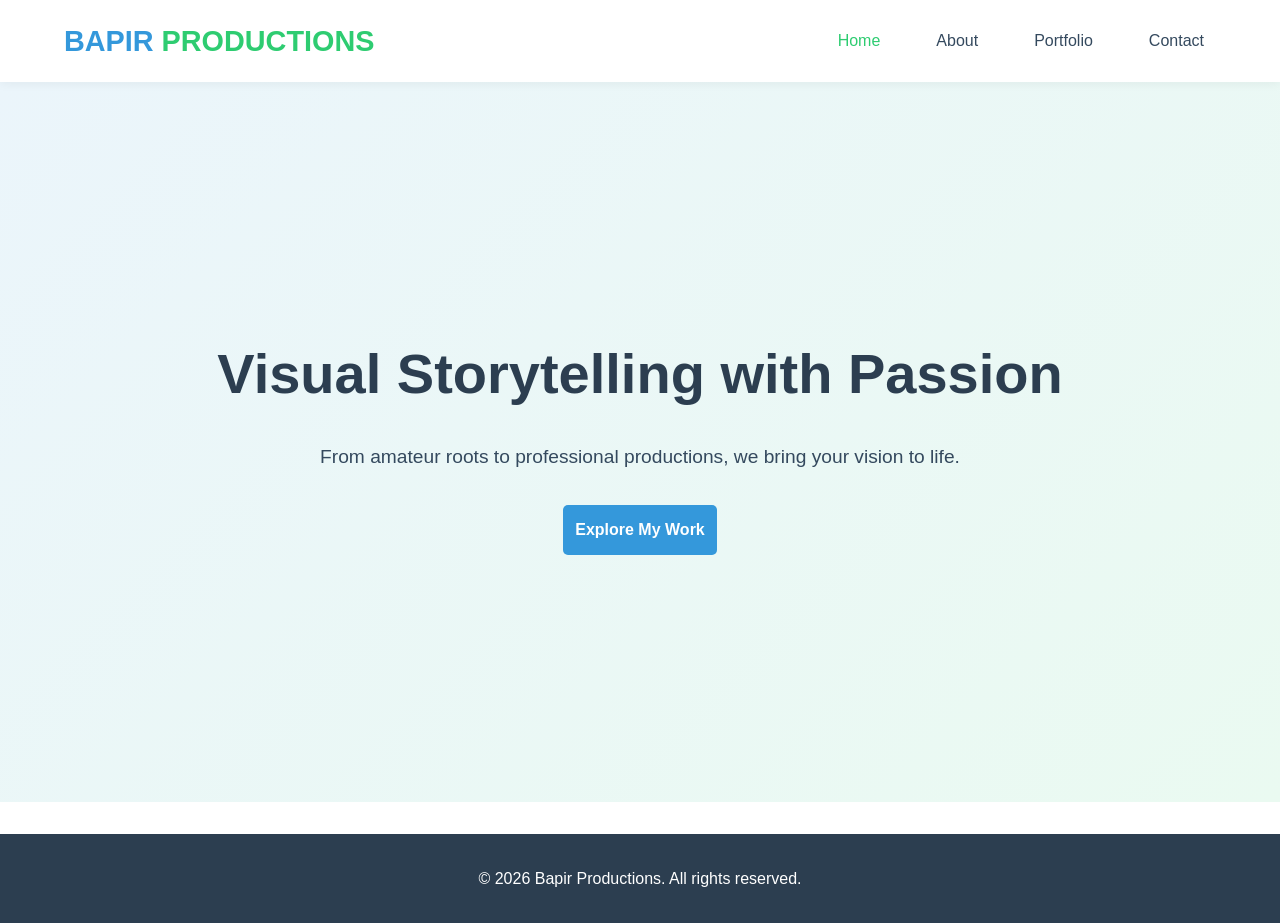
<file: index.html>
<!DOCTYPE html>
<html lang="en">
<head>
    <meta charset="UTF-8">
    <meta name="viewport" content="width=device-width, initial-scale=1.0">
    <title>Bapir Productions</title>
    <link rel="stylesheet" href="style.css">
</head>
<body>
    <header>
        <nav>
            <div class="logo">
    <a href="index.html">Bapir <span>Productions</span></a>
</div>
            <ul>
                <li><a href="index.html" class="active">Home</a></li>
                <li><a href="about.html">About</a></li>
                <li><a href="portfolio.html">Portfolio</a></li>
                <li><a href="contact.html">Contact</a></li>
            </ul>
        </nav>
    </header>

    <section class="hero">
        <div class="hero-content">
            <h1>Visual Storytelling with Passion</h1>
            <p>From amateur roots to professional productions, we bring your vision to life.</p>
            <a href="portfolio.html" class="btn">Explore My Work</a>
        </div>
    </section>

    <footer>
        <p>&copy; 2026 Bapir Productions. All rights reserved.</p>
    </footer>
</body>
</html>
</file>
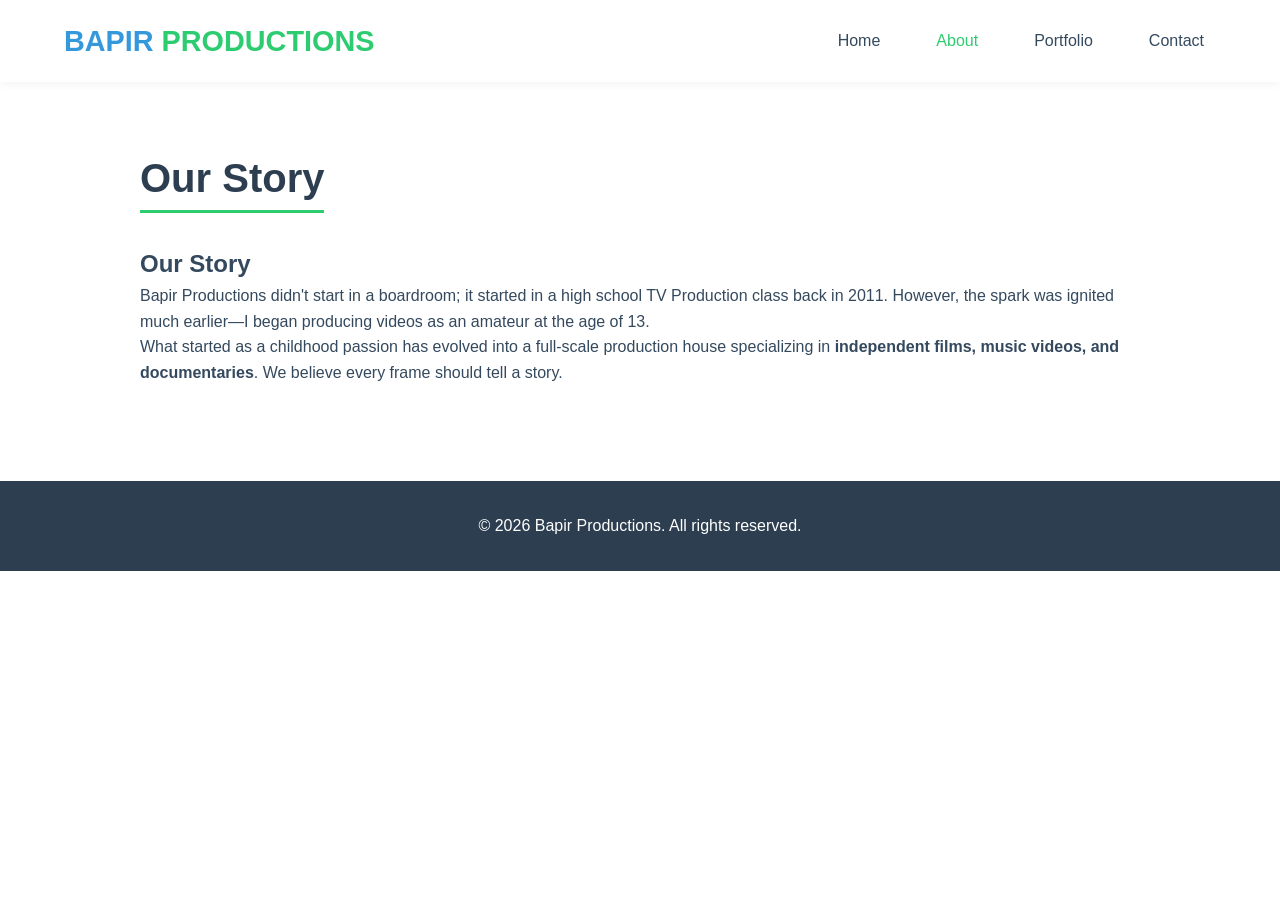
<file: about.html>
<!DOCTYPE html>
<html lang="en">
<head>
    <meta charset="UTF-8">
    <meta name="viewport" content="width=device-width, initial-scale=1.0">
    <title>About | Bapir Productions</title>
    <link rel="stylesheet" href="style.css">
</head>
<body>
    <header>
        <nav>
            <div class="logo">
    <a href="index.html">Bapir <span>Productions</span></a>
</div>
            <ul>
                <li><a href="index.html">Home</a></li>
                <li><a href="about.html" class="active">About</a></li>
                <li><a href="portfolio.html">Portfolio</a></li>
                <li><a href="contact.html">Contact</a></li>
            </ul>
        </nav>
    </header>

    <section class="content-page">
        <div class="container">
            <h1>Our Story</h1>
            <div class="about-flex">
                <div class="about-text">
                    <h2>Our Story</h2>
            <p>Bapir Productions didn't start in a boardroom; it started in a high school TV Production class back in 2011. However, the spark was ignited much earlier—I began producing videos as an amateur at the age of 13.</p>
            <p>What started as a childhood passion has evolved into a full-scale production house specializing in <strong>independent films, music videos, and documentaries</strong>. We believe every frame should tell a story.</p>
                </div>
            </div>
        </div>
    </section>

    <footer>
        <p>&copy; 2026 Bapir Productions. All rights reserved.</p>
    </footer>
</body>
</html>
</file>
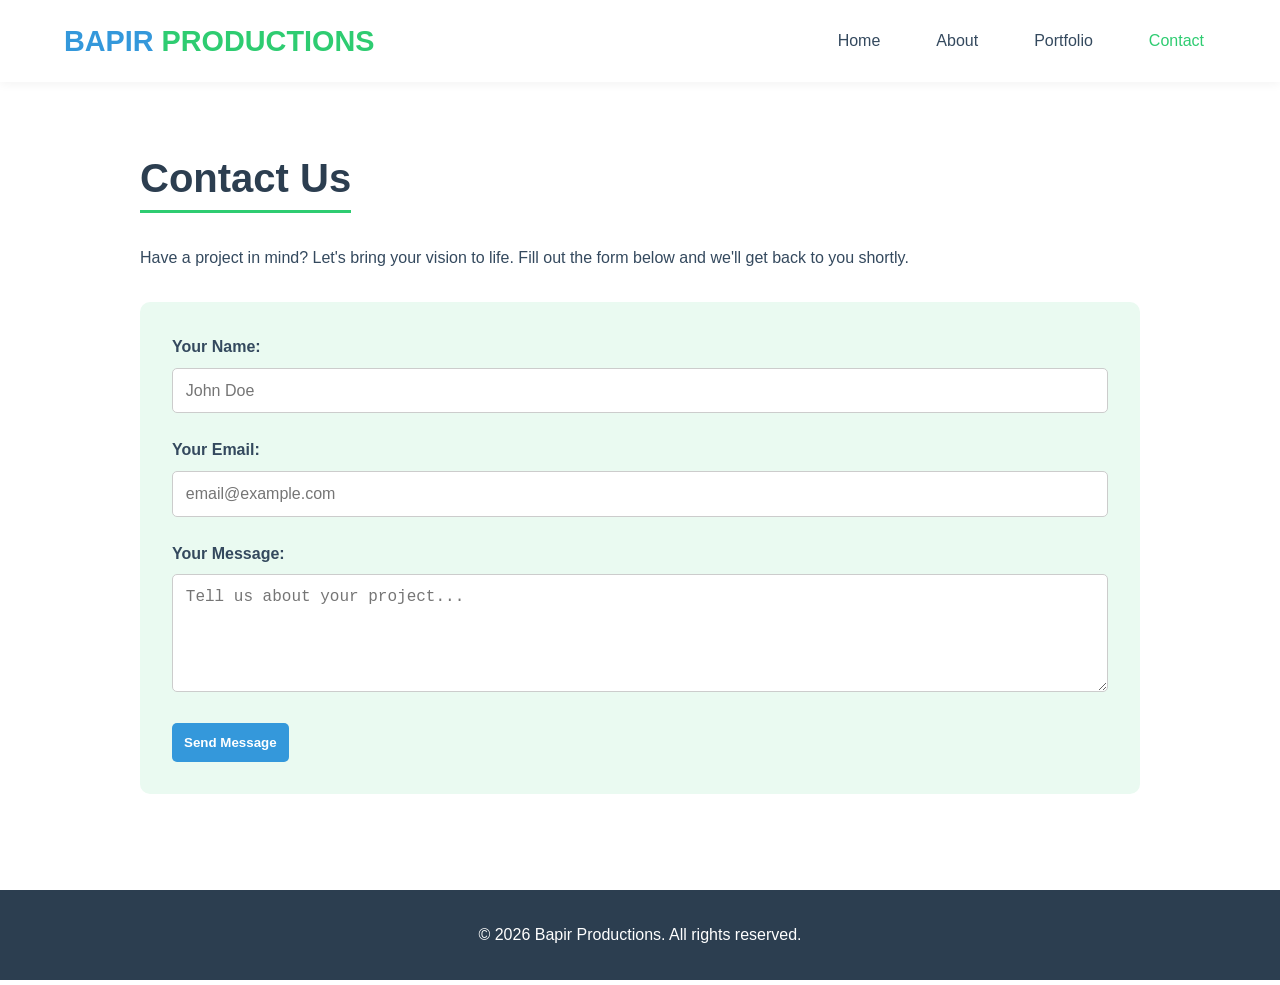
<file: contact.html>
<!DOCTYPE html>
<html lang="en">
<head>
    <meta charset="UTF-8">
    <meta name="viewport" content="width=device-width, initial-scale=1.0">
    <title>Contact | Bapir Productions</title>
    <link rel="stylesheet" href="style.css">
</head>
<body>
    <header>
        <nav>
            <div class="logo">
    <a href="index.html">Bapir <span>Productions</span></a>
</div>
            <ul>
                <li><a href="index.html">Home</a></li>
                <li><a href="about.html">About</a></li>
                <li><a href="portfolio.html">Portfolio</a></li>
                <li><a href="contact.html" class="active">Contact</a></li>
            </ul>
        </nav>
    </header>

    <section class="content-page">
        <div class="container">
            <h1>Contact Us</h1>
            <p>Have a project in mind? Let's bring your vision to life. Fill out the form below and we'll get back to you shortly.</p>
            
            <div class="contact-form">
                <form id="contactForm" action="https://formspree.io/f/mykleojk" method="POST">
                    <div class="form-group">
                        <label for="name">Your Name:</label>
                        <input type="text" name="name" id="name" placeholder="John Doe" required>
                    </div>

                    <div class="form-group">
                        <label for="email">Your Email:</label>
                        <input type="email" name="email" id="email" placeholder="email@example.com" required>
                    </div>

                    <div class="form-group">
                        <label for="message">Your Message:</label>
                        <textarea name="message" id="message" rows="5" placeholder="Tell us about your project..." required></textarea>
                    </div>

                    <button type="submit" class="btn" data-fs-submit-btn>Send Message</button>
                    
                    <div id="formStatus"></div>
                </form>
            </div>
        </div>
    </section>

    <footer>
        <p>&copy; 2026 Bapir Productions. All rights reserved.</p>
    </footer>

    <script src="script.js"></script>
</body>
</html>
</file>
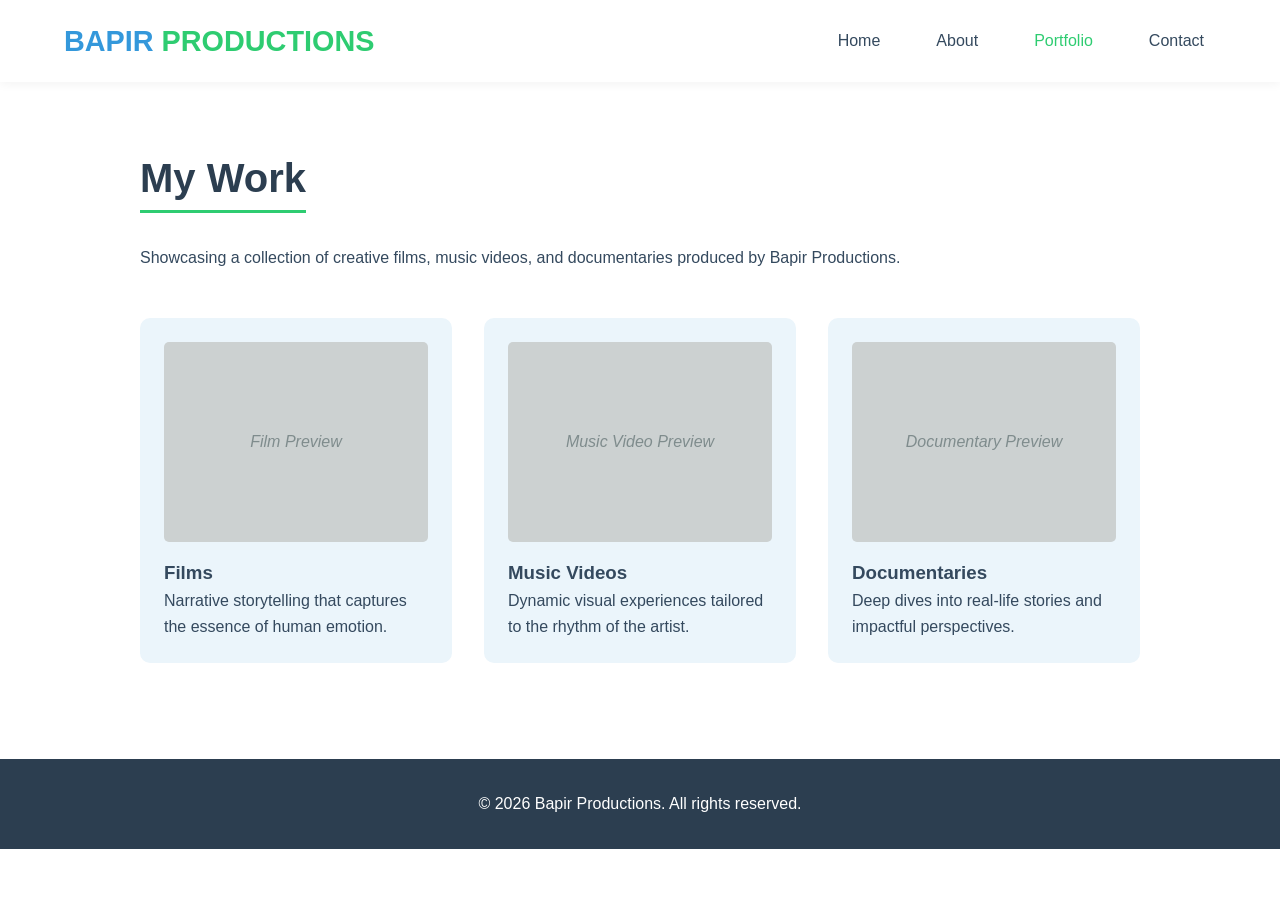
<file: portfolio.html>
<!DOCTYPE html>
<html lang="en">
<head>
    <meta charset="UTF-8">
    <meta name="viewport" content="width=device-width, initial-scale=1.0">
    <title>Portfolio | Bapir Productions</title>
    <link rel="stylesheet" href="style.css">
</head>
<body>
    <header>
        <nav>
            <div class="logo">
    <a href="index.html">Bapir <span>Productions</span></a>
</div>
            <ul>
                <li><a href="index.html">Home</a></li>
                <li><a href="about.html">About</a></li>
                <li><a href="portfolio.html" class="active">Portfolio</a></li>
                <li><a href="contact.html">Contact</a></li>
            </ul>
        </nav>
    </header>

    <section class="content-page">
        <div class="container">
            <h1>My Work</h1>
            <p>Showcasing a collection of creative films, music videos, and documentaries produced by Bapir Productions.</p>
            
            <div class="portfolio-grid">
                <!-- Short Films Category -->
                <div class="portfolio-item">
                    <div class="item-placeholder">Film Preview</div>
                    <h3>Films</h3>
                    <p>Narrative storytelling that captures the essence of human emotion.</p>
                </div>
                
                <!-- Music Videos Category -->
                <div class="portfolio-item">
                    <div class="item-placeholder">Music Video Preview</div>
                    <h3>Music Videos</h3>
                    <p>Dynamic visual experiences tailored to the rhythm of the artist.</p>
                </div>
                
                <!-- Documentaries Category -->
                <div class="portfolio-item">
                    <div class="item-placeholder">Documentary Preview</div>
                    <h3>Documentaries</h3>
                    <p>Deep dives into real-life stories and impactful perspectives.</p>
                </div>
            </div>
        </div>
    </section>

    <footer>
        <p>&copy; 2026 Bapir Productions. All rights reserved.</p>
    </footer>
</body>
</html>
</file>
<file: style.css>
/* Base Colors & Variables */
:root {
    --primary-blue: #3498db;
    --primary-green: #2ecc71;
    --light-blue: #ebf5fb;
    --light-green: #eafaf1;
    --dark-grey: #2c3e50;
    --text-color: #34495e;
    --white: #ffffff;
}

* {
    margin: 0;
    padding: 0;
    box-sizing: border-box;
}

body {
    font-family: 'Segoe UI', Tahoma, Geneva, Verdana, sans-serif;
    line-height: 1.6;
    color: var(--text-color);
    background-color: var(--white);
}

/* Navigation */
header {
    background-color: var(--white);
    padding: 1rem 5%;
    box-shadow: 0 2px 10px rgba(0,0,0,0.05);
    position: sticky;
    top: 0;
    z-index: 1000;
}

nav {
    display: flex;
    justify-content: space-between;
    align-items: center;
}

.logo {
    font-size: 1.8rem;
    font-weight: bold;
    color: var(--primary-blue);
    text-transform: uppercase;
}

.logo span {
    color: var(--primary-green);
}

.logo a {
    text-decoration: none; /* Removes the underline */
    color: inherit;        /* Keeps the primary-blue color you already set */
    display: inline-block;
}

nav ul {
    list-style: none;
    display: flex;
}

nav ul li {
    margin-left: 2rem;
}

nav ul li a {
    text-decoration: none;
    color: var(--text-color);
    font-weight: 500;
    transition: color 0.3s;
}

nav ul li a:hover, nav ul li a.active {
    color: var(--primary-green);
}

/* Hero Section */
.hero {
    height: 80vh;
    background: linear-gradient(135deg, var(--light-blue) 0%, var(--light-green) 100%);
    display: flex;
    align-items: center;
    justify-content: center;
    text-align: center;
    padding: 0 10%;
}

.hero-content h1 {
    font-size: 3.5rem;
    color: var(--dark-grey);
    margin-bottom: 1.5rem;
}

.hero-content p {
    font-size: 1.2rem;
    margin-bottom: 2rem;
}

/* Buttons */
.btn {
    display: inline-block;
    background-color: var(--primary-blue);
    color: var(--white);
    padding: 0.8rem 2rem;
    border: none;
    border-radius: 5px;
    text-decoration: none;
    font-weight: bold;
    cursor: pointer;
    transition: background-color 0.3s, transform 0.2s;
}

.btn:hover {
    background-color: var(--primary-green);
    transform: translateY(-2px);
}

/* Common Content Styles */
.content-page {
    padding: 4rem 10%;
}

.container {
    max-width: 1000px;
    margin: 0 auto;
}

.container h1 {
    font-size: 2.5rem;
    color: var(--dark-grey);
    margin-bottom: 2rem;
    border-bottom: 3px solid var(--primary-green);
    display: inline-block;
}

/* Portfolio Styles */
.portfolio-grid {
    display: grid;
    grid-template-columns: repeat(auto-fit, minmax(300px, 1fr));
    gap: 2rem;
    margin-top: 3rem;
}

.portfolio-item {
    background-color: var(--light-blue);
    padding: 1.5rem;
    border-radius: 10px;
    transition: transform 0.3s;
}

.portfolio-item:hover {
    transform: scale(1.05);
}

.item-placeholder {
    width: 100%;
    height: 200px;
    background-color: #ccd1d1;
    border-radius: 5px;
    margin-bottom: 1rem;
    display: flex;
    align-items: center;
    justify-content: center;
    color: #7f8c8d;
    font-style: italic;
}

/* Form Styles */
.contact-form {
    background-color: var(--light-green);
    padding: 2rem;
    border-radius: 10px;
    margin-top: 2rem;
}

.form-group {
    margin-bottom: 1.5rem;
}

.form-group label {
    display: block;
    margin-bottom: 0.5rem;
    font-weight: bold;
}

.form-group input, .form-group textarea {
    width: 100%;
    padding: 0.8rem;
    border: 1px solid #ccc;
    border-radius: 5px;
}

/* Footer */
footer {
    background-color: var(--dark-grey);
    color: var(--white);
    text-align: center;
    padding: 2rem;
    margin-top: 2rem;
}

@media (max-width: 768px) {
    nav ul {
        display: none; /* Simplification for mobile for this basic code */
    }
}

/* ... [Keep the previous styles, but replace/add the sections below] ... */

/* Improved Navigation for Mobile */
@media (max-width: 768px) {
    nav {
        flex-direction: column;
        padding: 15px;
    }

    nav ul {
        display: flex;
        flex-wrap: wrap;
        justify-content: center;
        margin-top: 15px;
        padding: 0;
    }

    nav ul li {
        margin: 5px 10px;
    }

    .hero-content h1 {
        font-size: 2.2rem; /* Smaller text for mobile screens */
    }

    .content-page {
        padding: 2rem 5%; /* More breathing room on small screens */
    }

    .portfolio-grid {
        grid-template-columns: 1fr; /* Stack portfolio items in a single column */
    }
}

/* Touch-Friendly Improvements */
.btn, nav ul li a {
    padding: 12px; /* Larger hit-area for fingers */
    display: inline-block;
}

input, textarea {
    font-size: 16px; /* Prevents iOS from auto-zooming on input */
}

/* Ensure images in the visuals folder fit nicely */
.portfolio-img {
    width: 100%;
    height: 200px;
    object-fit: cover; /* This crops the image to fill the space perfectly */
    border-radius: 8px 8px 0 0;
}

/* Style for your logo image */
.logo img {
    display: block;
    max-width: 150px;
    height: auto;
}

/* ... [Keep all your existing CSS] ... */

/* Ensure the success/error messages display correctly when Formspree toggles them */
[data-fs-success], [data-fs-error] {
    padding: 1.5rem;
    border-radius: 8px;
    background-color: #f8f9fa;
    border: 1px solid #ddd;
    margin-top: 1rem;
}

/* Optional: add a "sending" state for the button */
[data-fs-submit-btn]:disabled {
    opacity: 0.6;
    cursor: not-allowed;
}
</file>
